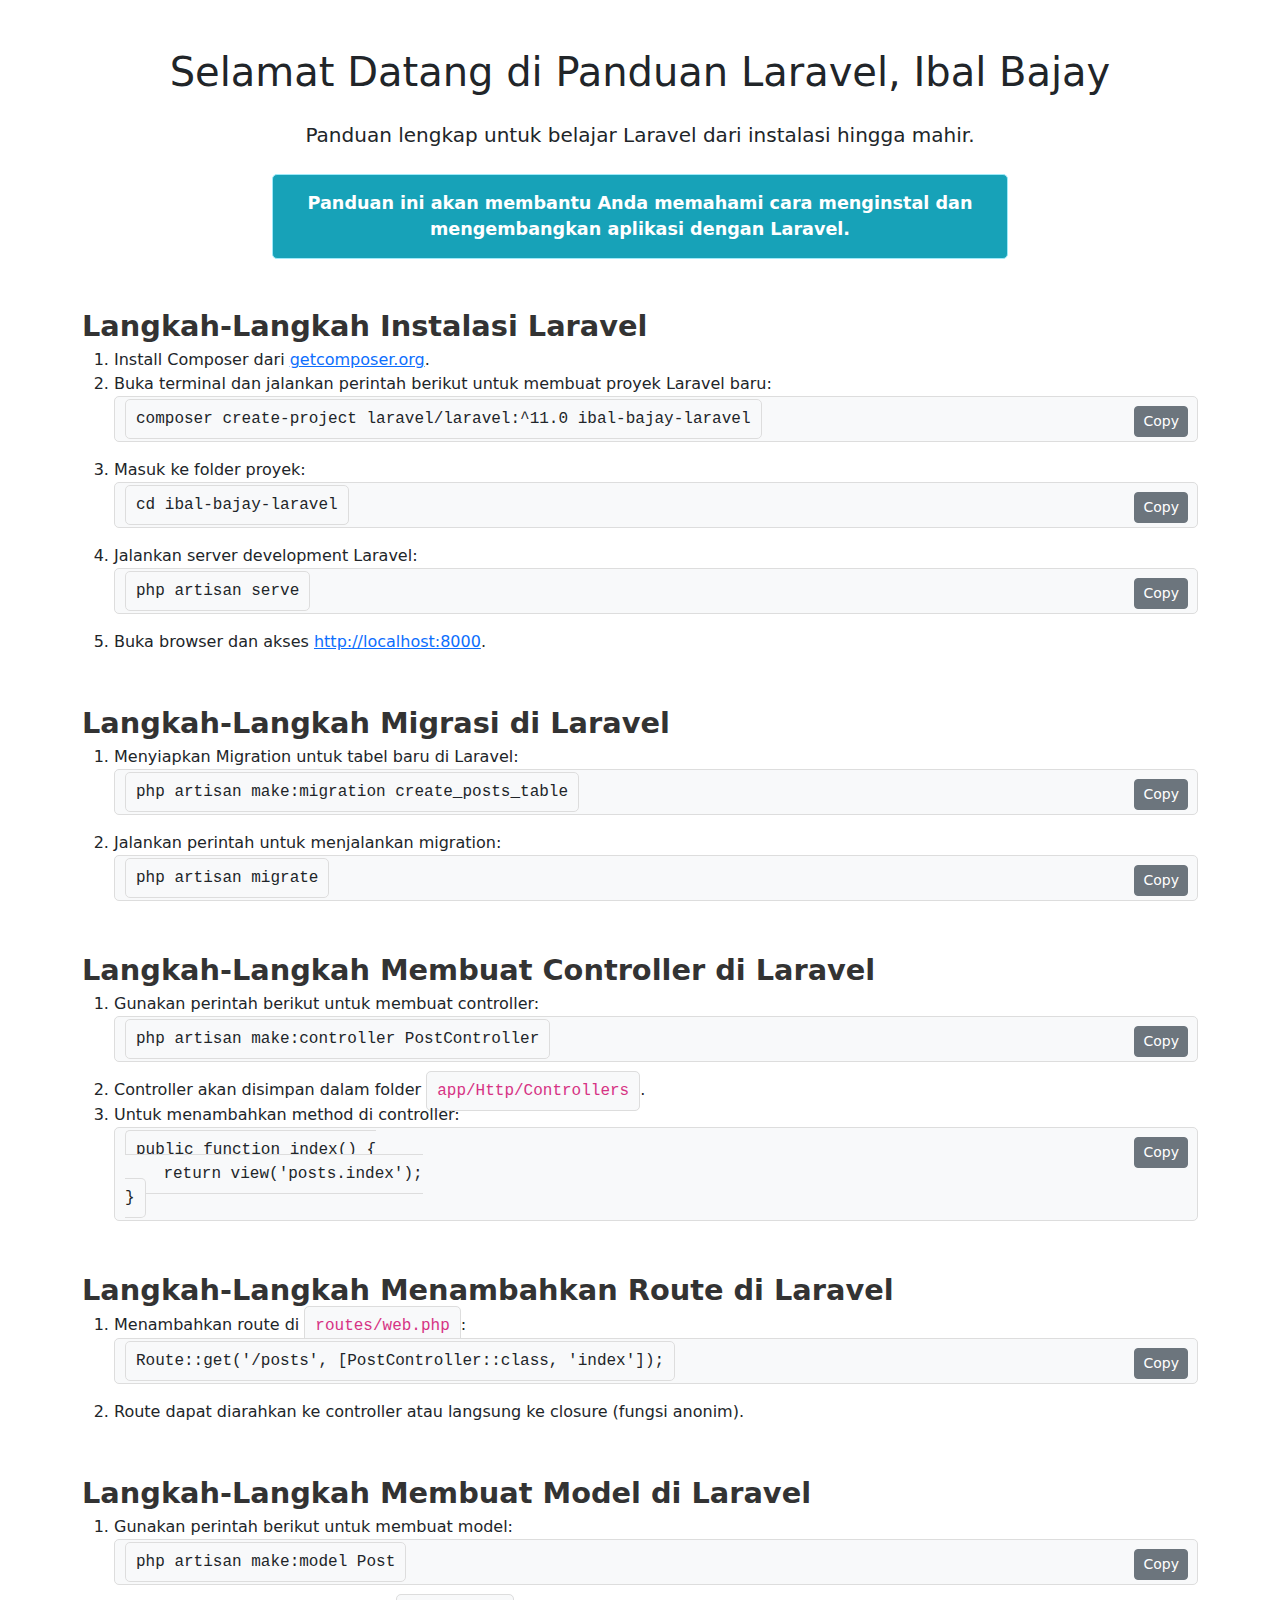
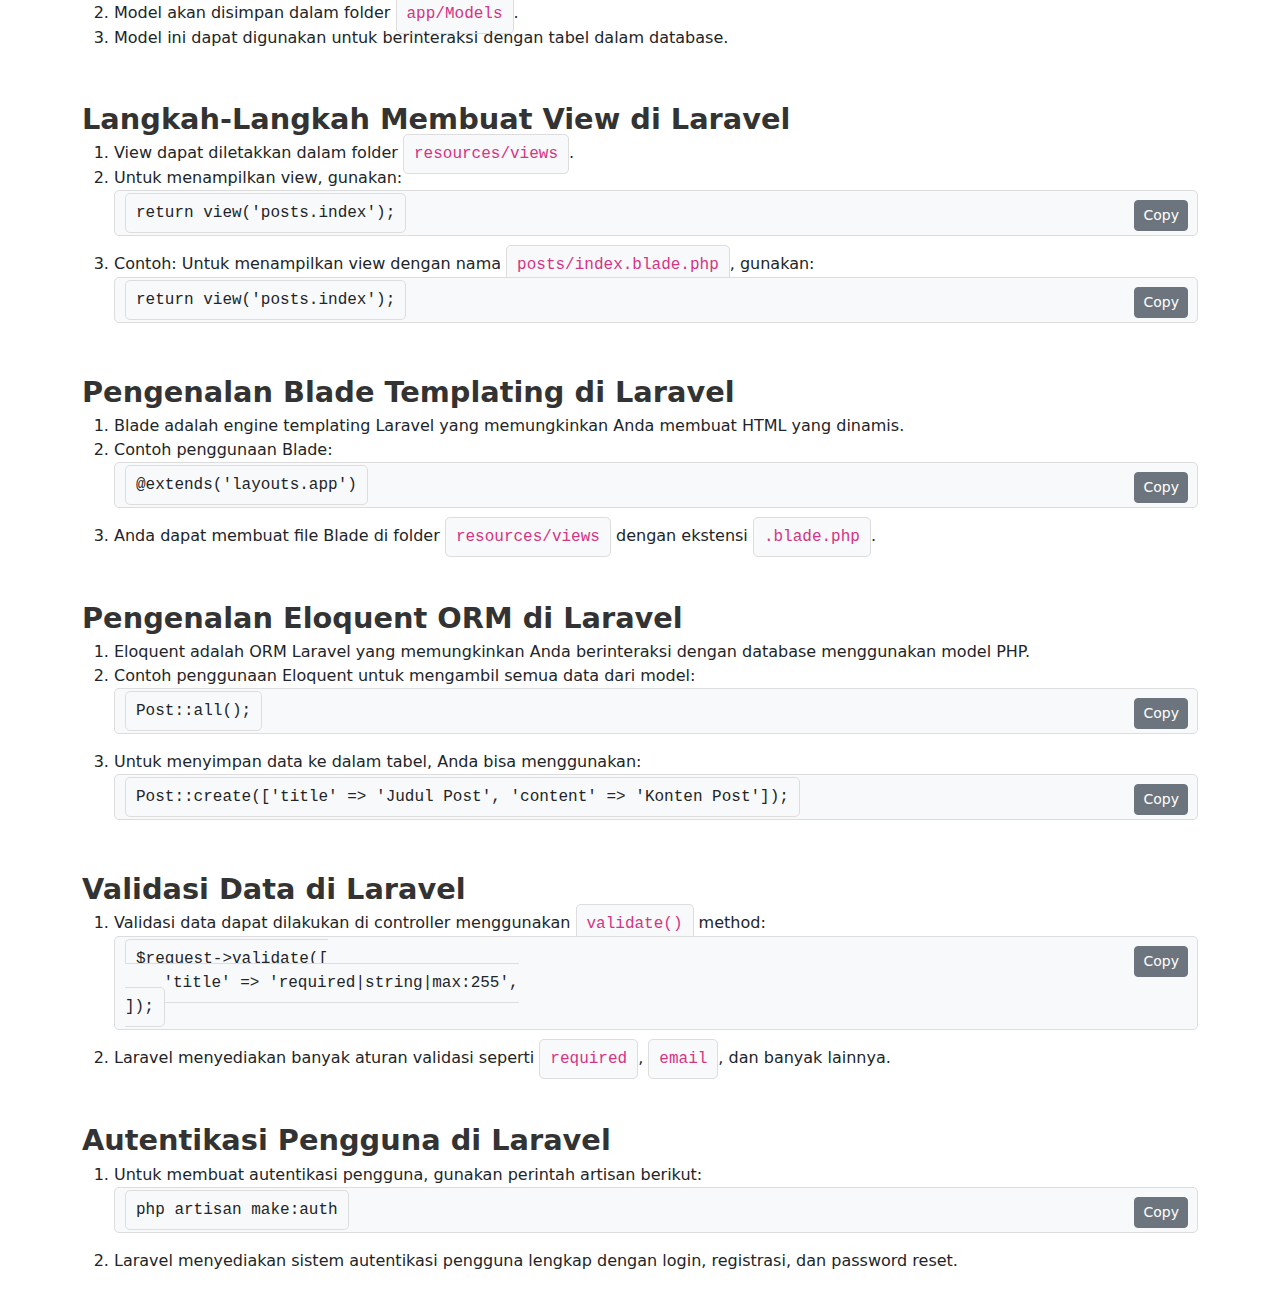
<file: index.html>
<!DOCTYPE html>
<html lang="id">
<head>
    <meta charset="UTF-8">
    <meta name="viewport" content="width=device-width, initial-scale=1.0">
    <title>Panduan Laravel - Ibal Bajay</title>

    <link href="https://cdn.jsdelivr.net/npm/bootstrap@5.3.0/dist/css/bootstrap.min.css" rel="stylesheet">
    <style>
        /* Styling untuk elemen kode yang dapat dicopy */
        pre, code {
            background-color: #f8f9fa;
            padding: 10px;
            border-radius: 5px;
            font-size: 1rem;
            border: 1px solid #ddd;
            word-wrap: break-word;
            overflow-wrap: break-word;
        }
        pre {
            white-space: pre-wrap;
        }
        .alert-info {
            background-color: #17a2b8;
            color: white;
            font-size: 1.1rem;
            padding: 15px;
            border-radius: 5px;
            font-weight: bold;
        }
        .section-title {
            margin-top: 30px;
            font-size: 1.8rem;
            font-weight: bold;
            color: #333;
        }
        /* Styling untuk tombol copy */
        .btn-copy {
            position: absolute;
            top: 10px;
            right: 10px;
            z-index: 10;
        }
        .btn-copy.success {
            background-color: #28a745;
            border-color: #28a745;
        }
        .btn-copy.success:hover {
            background-color: #218838;
            border-color: #1e7e34;
        }
    </style>
</head>
<body>

    <!-- Konten Halaman -->
    <main>
        <div class="container mt-5">
            <h1 class="text-center mb-4">Selamat Datang di Panduan Laravel, Ibal Bajay</h1>
            <p class="lead text-center mb-4">Panduan lengkap untuk belajar Laravel dari instalasi hingga mahir.</p>
            <div class="row">
                <div class="col-lg-8 mx-auto">
                    <div class="alert alert-info text-center">
                        Panduan ini akan membantu Anda memahami cara menginstal dan mengembangkan aplikasi dengan Laravel.
                    </div>
                </div>
            </div>

            <!-- Langkah-langkah Installasi Laravel -->
            <section class="installation-guide">
                <div class="section-title">Langkah-Langkah Instalasi Laravel</div>
                <ol>
                    <li>Install Composer dari <a href="https://getcomposer.org" target="_blank">getcomposer.org</a>.</li>
                    <li>Buka terminal dan jalankan perintah berikut untuk membuat proyek Laravel baru:
                        <div class="position-relative">
                            <pre><code>composer create-project laravel/laravel:^11.0 ibal-bajay-laravel</code></pre>
                            <button class="btn btn-sm btn-secondary btn-copy" onclick="copyCode(this)">Copy</button>
                        </div>
                    </li>
                    <li>Masuk ke folder proyek:
                        <div class="position-relative">
                            <pre><code>cd ibal-bajay-laravel</code></pre>
                            <button class="btn btn-sm btn-secondary btn-copy" onclick="copyCode(this)">Copy</button>
                        </div>
                    </li>
                    <li>Jalankan server development Laravel:
                        <div class="position-relative">
                            <pre><code>php artisan serve</code></pre>
                            <button class="btn btn-sm btn-secondary btn-copy" onclick="copyCode(this)">Copy</button>
                        </div>
                    </li>
                    <li>Buka browser dan akses <a href="http://localhost:8000" target="_blank">http://localhost:8000</a>.</li>
                </ol>
            </section>

            <!-- Migration -->
            <section class="migration-guide mt-5">
                <div class="section-title">Langkah-Langkah Migrasi di Laravel</div>
                <ol>
                    <li>Menyiapkan Migration untuk tabel baru di Laravel:</li>
                    <div class="position-relative">
                        <pre><code>php artisan make:migration create_posts_table</code></pre>
                        <button class="btn btn-sm btn-secondary btn-copy" onclick="copyCode(this)">Copy</button>
                    </div>
                    <li>Jalankan perintah untuk menjalankan migration:
                        <div class="position-relative">
                            <pre><code>php artisan migrate</code></pre>
                            <button class="btn btn-sm btn-secondary btn-copy" onclick="copyCode(this)">Copy</button>
                        </div>
                    </li>
                </ol>
            </section>

            <!-- Controller -->
            <section class="controller-guide mt-5">
                <div class="section-title">Langkah-Langkah Membuat Controller di Laravel</div>
                <ol>
                    <li>Gunakan perintah berikut untuk membuat controller:</li>
                    <div class="position-relative">
                        <pre><code>php artisan make:controller PostController</code></pre>
                        <button class="btn btn-sm btn-secondary btn-copy" onclick="copyCode(this)">Copy</button>
                    </div>
                    <li>Controller akan disimpan dalam folder <code>app/Http/Controllers</code>.</li>
                    <li>Untuk menambahkan method di controller:
                        <div class="position-relative">
                            <pre><code>public function index() {
    return view('posts.index');
}</code></pre>
                            <button class="btn btn-sm btn-secondary btn-copy" onclick="copyCode(this)">Copy</button>
                        </div>
                    </li>
                </ol>
            </section>

            <!-- Route -->
            <section class="route-guide mt-5">
                <div class="section-title">Langkah-Langkah Menambahkan Route di Laravel</div>
                <ol>
                    <li>Menambahkan route di <code>routes/web.php</code>:</li>
                    <div class="position-relative">
                        <pre><code>Route::get('/posts', [PostController::class, 'index']);</code></pre>
                        <button class="btn btn-sm btn-secondary btn-copy" onclick="copyCode(this)">Copy</button>
                    </div>
                    <li>Route dapat diarahkan ke controller atau langsung ke closure (fungsi anonim).</li>
                </ol>
            </section>

            <!-- Model -->
            <section class="model-guide mt-5">
                <div class="section-title">Langkah-Langkah Membuat Model di Laravel</div>
                <ol>
                    <li>Gunakan perintah berikut untuk membuat model:</li>
                    <div class="position-relative">
                        <pre><code>php artisan make:model Post</code></pre>
                        <button class="btn btn-sm btn-secondary btn-copy" onclick="copyCode(this)">Copy</button>
                    </div>
                    <li>Model akan disimpan dalam folder <code>app/Models</code>.</li>
                    <li>Model ini dapat digunakan untuk berinteraksi dengan tabel dalam database.</li>
                </ol>
            </section>

            <!-- View -->
            <section class="view-guide mt-5">
                <div class="section-title">Langkah-Langkah Membuat View di Laravel</div>
                <ol>
                    <li>View dapat diletakkan dalam folder <code>resources/views</code>.</li>
                    <li>Untuk menampilkan view, gunakan:
                        <div class="position-relative">
                            <pre><code>return view('posts.index');</code></pre>
                            <button class="btn btn-sm btn-secondary btn-copy" onclick="copyCode(this)">Copy</button>
                        </div>
                    </li>
                    <li>Contoh: Untuk menampilkan view dengan nama <code>posts/index.blade.php</code>, gunakan:
                        <div class="position-relative">
                            <pre><code>return view('posts.index');</code></pre>
                            <button class="btn btn-sm btn-secondary btn-copy" onclick="copyCode(this)">Copy</button>
                        </div>
                    </li>
                </ol>
            </section>

            <!-- Blade Templating -->
            <section class="blade-guide mt-5">
                <div class="section-title">Pengenalan Blade Templating di Laravel</div>
                <ol>
                    <li>Blade adalah engine templating Laravel yang memungkinkan Anda membuat HTML yang dinamis.</li>
                    <li>Contoh penggunaan Blade:
                        <div class="position-relative">
                            <pre><code>@extends('layouts.app')</code></pre>
                            <button class="btn btn-sm btn-secondary btn-copy" onclick="copyCode(this)">Copy</button>
                        </div>
                    </li>
                    <li>Anda dapat membuat file Blade di folder <code>resources/views</code> dengan ekstensi <code>.blade.php</code>.</li>
                </ol>
            </section>

            <!-- Eloquent ORM -->
            <section class="eloquent-guide mt-5">
                <div class="section-title">Pengenalan Eloquent ORM di Laravel</div>
                <ol>
                    <li>Eloquent adalah ORM Laravel yang memungkinkan Anda berinteraksi dengan database menggunakan model PHP.</li>
                    <li>Contoh penggunaan Eloquent untuk mengambil semua data dari model:
                        <div class="position-relative">
                            <pre><code>Post::all();</code></pre>
                            <button class="btn btn-sm btn-secondary btn-copy" onclick="copyCode(this)">Copy</button>
                        </div>
                    </li>
                    <li>Untuk menyimpan data ke dalam tabel, Anda bisa menggunakan:
                        <div class="position-relative">
                            <pre><code>Post::create(['title' => 'Judul Post', 'content' => 'Konten Post']);</code></pre>
                            <button class="btn btn-sm btn-secondary btn-copy" onclick="copyCode(this)">Copy</button>
                        </div>
                    </li>
                </ol>
            </section>

            <!-- Validation -->
            <section class="validation-guide mt-5">
                <div class="section-title">Validasi Data di Laravel</div>
                <ol>
                    <li>Validasi data dapat dilakukan di controller menggunakan <code>validate()</code> method:</li>
                    <div class="position-relative">
                        <pre><code>$request->validate([
    'title' => 'required|string|max:255',
]);</code></pre>
                        <button class="btn btn-sm btn-secondary btn-copy" onclick="copyCode(this)">Copy</button>
                    </div>
                    <li>Laravel menyediakan banyak aturan validasi seperti <code>required</code>, <code>email</code>, dan banyak lainnya.</li>
                </ol>
            </section>

            <!-- Authentication -->
            <section class="auth-guide mt-5">
                <div class="section-title">Autentikasi Pengguna di Laravel</div>
                <ol>
                    <li>Untuk membuat autentikasi pengguna, gunakan perintah artisan berikut:
                        <div class="position-relative">
                            <pre><code>php artisan make:auth</code></pre>
                            <button class="btn btn-sm btn-secondary btn-copy" onclick="copyCode(this)">Copy</button>
                        </div>
                    </li>
                    <li>Laravel menyediakan sistem autentikasi pengguna lengkap dengan login, registrasi, dan password reset.</li>
                </ol>
            </section>

        </div>
    </main>

    <script>
        // Fungsi untuk menyalin kode
        function copyCode(button) {
            const code = button.previousElementSibling.querySelector('code');
            const range = document.createRange();
            range.selectNode(code);
            window.getSelection().removeAllRanges();
            window.getSelection().addRange(range);
            try {
                document.execCommand('copy');
                button.classList.add('success');
                setTimeout(() => {
                    button.classList.remove('success');
                }, 1000); // Reset tombol setelah 1 detik
            } catch (err) {
                alert('Gagal menyalin kode.');
            }
            window.getSelection().removeAllRanges();
        }
    </script>
    
    <script src="https://cdn.jsdelivr.net/npm/bootstrap@5.3.0/dist/js/bootstrap.bundle.min.js"></script>
</body>
</html>
</file>
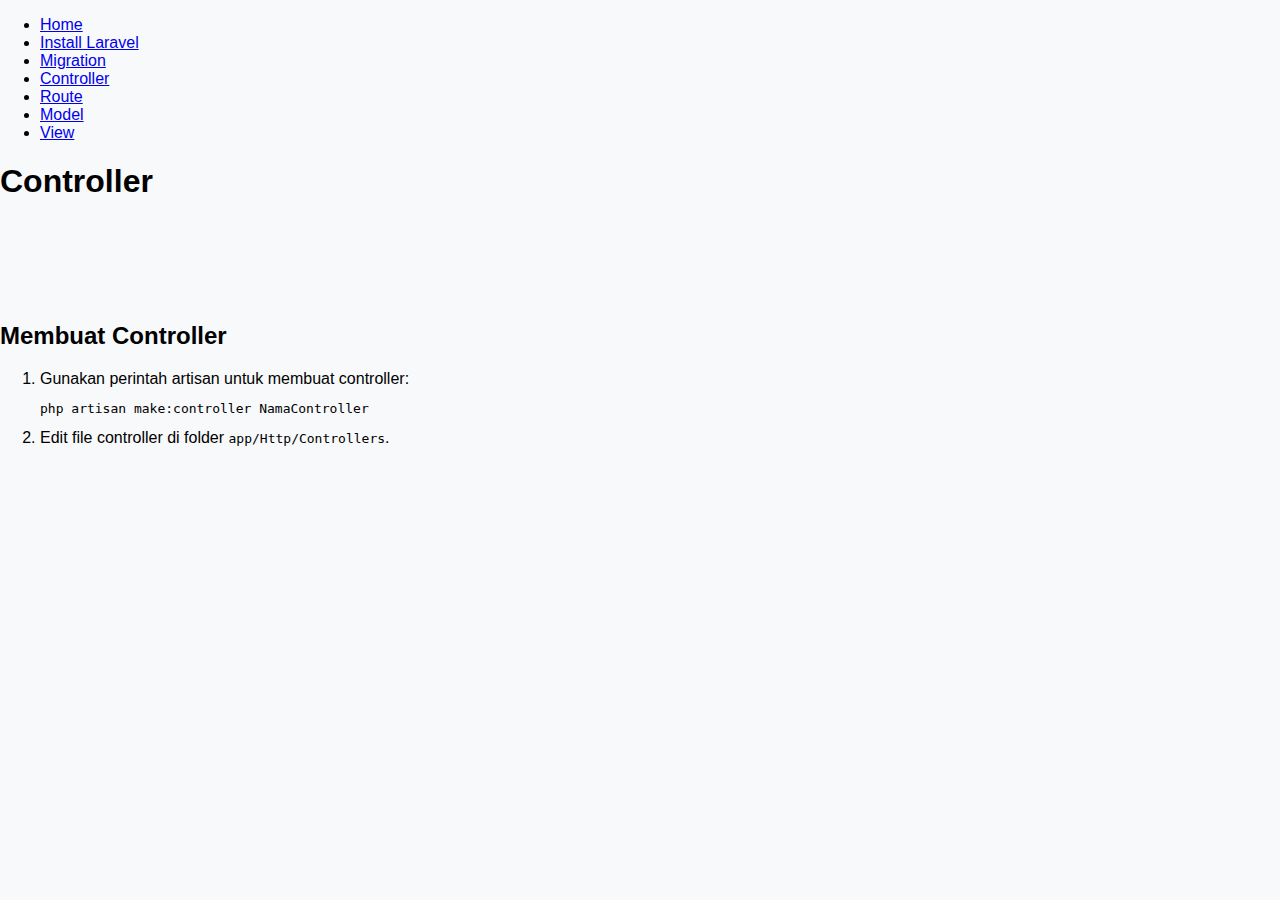
<file: pages/controller.html>
<!DOCTYPE html>
<html lang="id">
<head>
    <meta charset="UTF-8">
    <meta name="viewport" content="width=device-width, initial-scale=1.0">
    <title>Controller</title>
    <link rel="stylesheet" href="../css/style.css">
</head>
<body>
    <header>
        <nav>
            <ul>
                <li><a href="../index.html">Home</a></li>
                <li><a href="install.html">Install Laravel</a></li>
                <li><a href="migration.html">Migration</a></li>
                <li><a href="controller.html">Controller</a></li>
                <li><a href="route.html">Route</a></li>
                <li><a href="model.html">Model</a></li>
                <li><a href="view.html">View</a></li>
            </ul>
        </nav>
        <h1>Controller</h1>
    </header>
    <main>
        <section>
            <h2>Membuat Controller</h2>
            <ol>
                <li>Gunakan perintah artisan untuk membuat controller:
                    <pre><code>php artisan make:controller NamaController</code></pre>
                </li>
                <li>Edit file controller di folder <code>app/Http/Controllers</code>.</li>
            </ol>
        </section>
    </main>
</body>
</html>
</file>
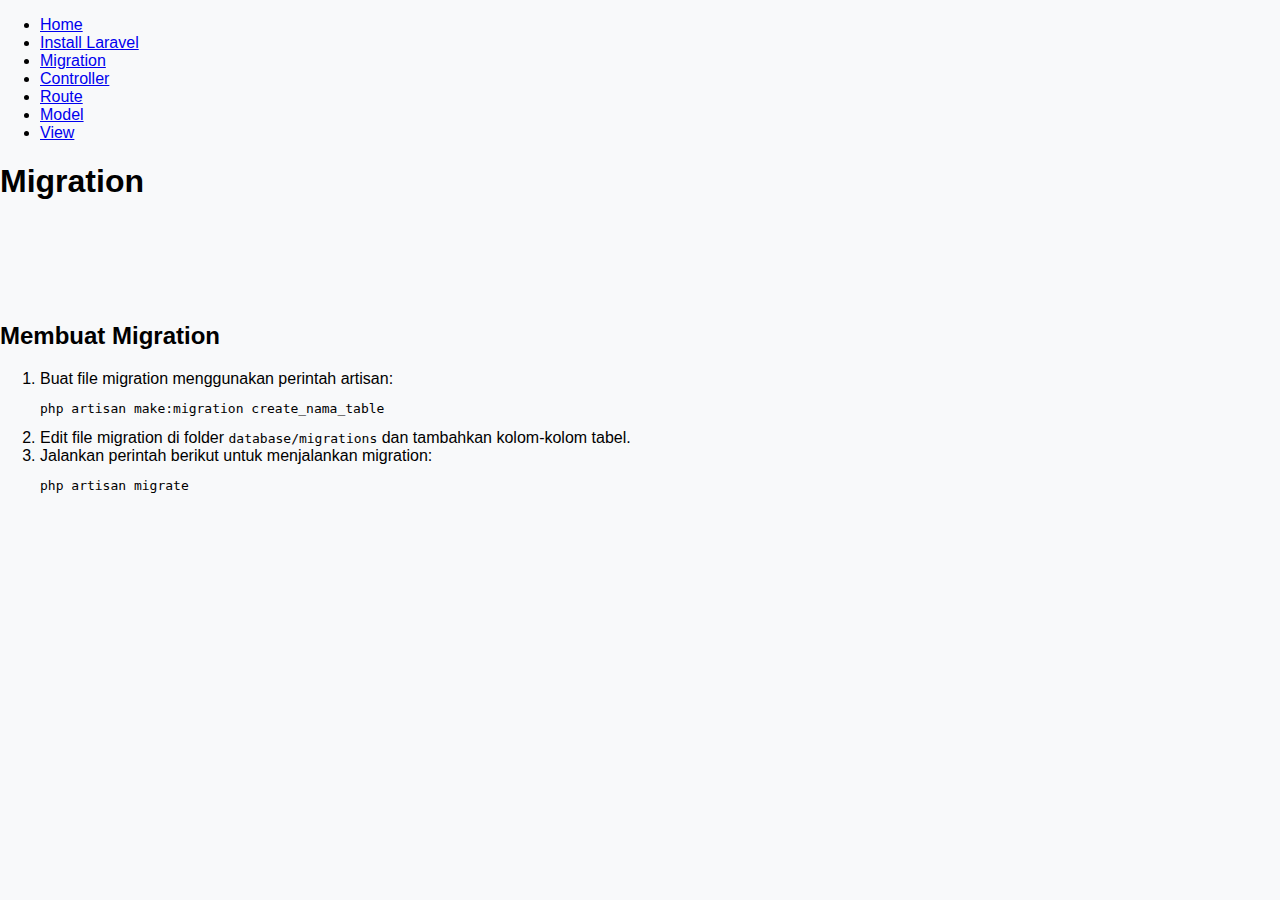
<file: pages/migration.html>
<!DOCTYPE html>
<html lang="id">
<head>
    <meta charset="UTF-8">
    <meta name="viewport" content="width=device-width, initial-scale=1.0">
    <title>Migration</title>
    <link rel="stylesheet" href="../css/style.css">
</head>
<body>
    <header>
        <nav>
            <ul>
                <li><a href="../index.html">Home</a></li>
                <li><a href="install.html">Install Laravel</a></li>
                <li><a href="migration.html">Migration</a></li>
                <li><a href="controller.html">Controller</a></li>
                <li><a href="route.html">Route</a></li>
                <li><a href="model.html">Model</a></li>
                <li><a href="view.html">View</a></li>
            </ul>
        </nav>
        <h1>Migration</h1>
    </header>
    <main>
        <section>
            <h2>Membuat Migration</h2>
            <ol>
                <li>Buat file migration menggunakan perintah artisan:
                    <pre><code>php artisan make:migration create_nama_table</code></pre>
                </li>
                <li>Edit file migration di folder <code>database/migrations</code> dan tambahkan kolom-kolom tabel.</li>
                <li>Jalankan perintah berikut untuk menjalankan migration:
                    <pre><code>php artisan migrate</code></pre>
                </li>
            </ol>
        </section>
    </main>
</body>
</html>
</file>
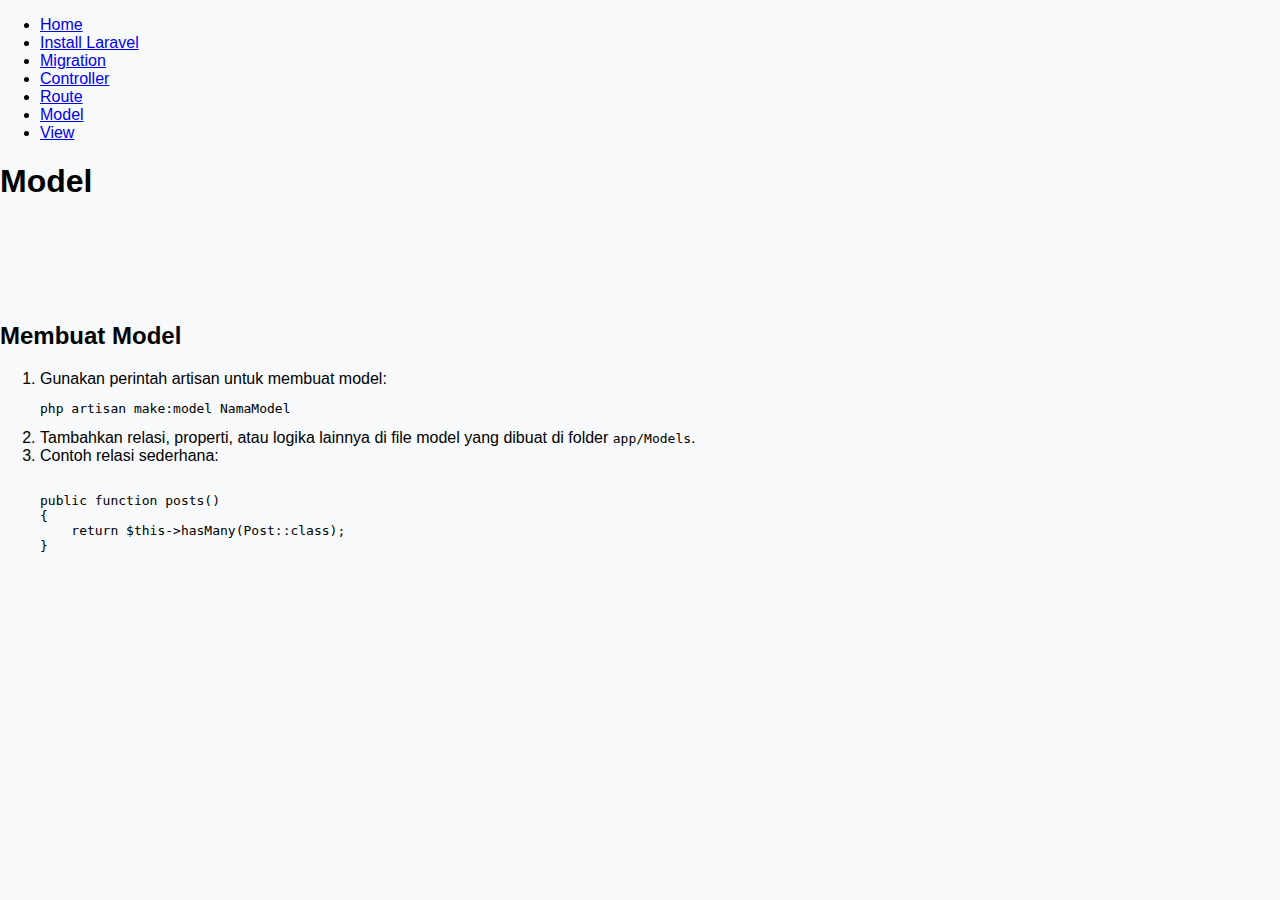
<file: pages/model.html>
<!DOCTYPE html>
<html lang="id">
<head>
    <meta charset="UTF-8">
    <meta name="viewport" content="width=device-width, initial-scale=1.0">
    <title>Model</title>
    <link rel="stylesheet" href="../css/style.css">
</head>
<body>
    <header>
        <nav>
            <ul>
                <li><a href="../index.html">Home</a></li>
                <li><a href="install.html">Install Laravel</a></li>
                <li><a href="migration.html">Migration</a></li>
                <li><a href="controller.html">Controller</a></li>
                <li><a href="route.html">Route</a></li>
                <li><a href="model.html">Model</a></li>
                <li><a href="view.html">View</a></li>
            </ul>
        </nav>
        <h1>Model</h1>
    </header>
    <main>
        <section>
            <h2>Membuat Model</h2>
            <ol>
                <li>Gunakan perintah artisan untuk membuat model:
                    <pre><code>php artisan make:model NamaModel</code></pre>
                </li>
                <li>Tambahkan relasi, properti, atau logika lainnya di file model yang dibuat di folder <code>app/Models</code>.</li>
                <li>Contoh relasi sederhana:
                    <pre><code>
public function posts()
{
    return $this->hasMany(Post::class);
}
                    </code></pre>
                </li>
            </ol>
        </section>
    </main>
</body>
</html>
</file>
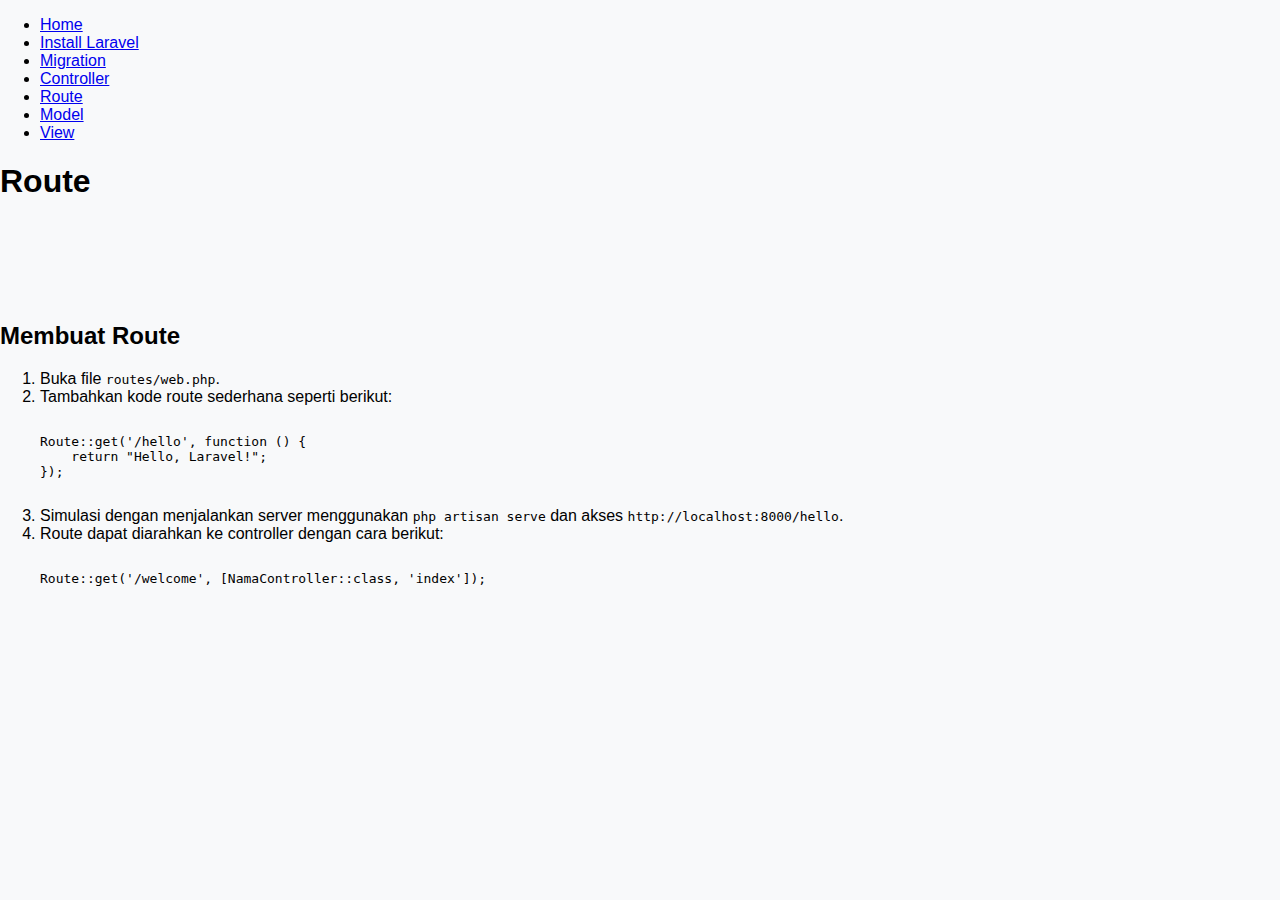
<file: pages/route.html>
<!DOCTYPE html>
<html lang="id">
<head>
    <meta charset="UTF-8">
    <meta name="viewport" content="width=device-width, initial-scale=1.0">
    <title>Route</title>
    <link rel="stylesheet" href="../css/style.css">
</head>
<body>
    <header>
        <nav>
            <ul>
                <li><a href="../index.html">Home</a></li>
                <li><a href="install.html">Install Laravel</a></li>
                <li><a href="migration.html">Migration</a></li>
                <li><a href="controller.html">Controller</a></li>
                <li><a href="route.html">Route</a></li>
                <li><a href="model.html">Model</a></li>
                <li><a href="view.html">View</a></li>
            </ul>
        </nav>
        <h1>Route</h1>
    </header>
    <main>
        <section>
            <h2>Membuat Route</h2>
            <ol>
                <li>Buka file <code>routes/web.php</code>.</li>
                <li>Tambahkan kode route sederhana seperti berikut:
                    <pre><code>
Route::get('/hello', function () {
    return "Hello, Laravel!";
});
                    </code></pre>
                </li>
                <li>Simulasi dengan menjalankan server menggunakan <code>php artisan serve</code> dan akses <code>http://localhost:8000/hello</code>.</li>
                <li>Route dapat diarahkan ke controller dengan cara berikut:
                    <pre><code>
Route::get('/welcome', [NamaController::class, 'index']);
                    </code></pre>
                </li>
            </ol>
        </section>
    </main>
</body>
</html>
</file>
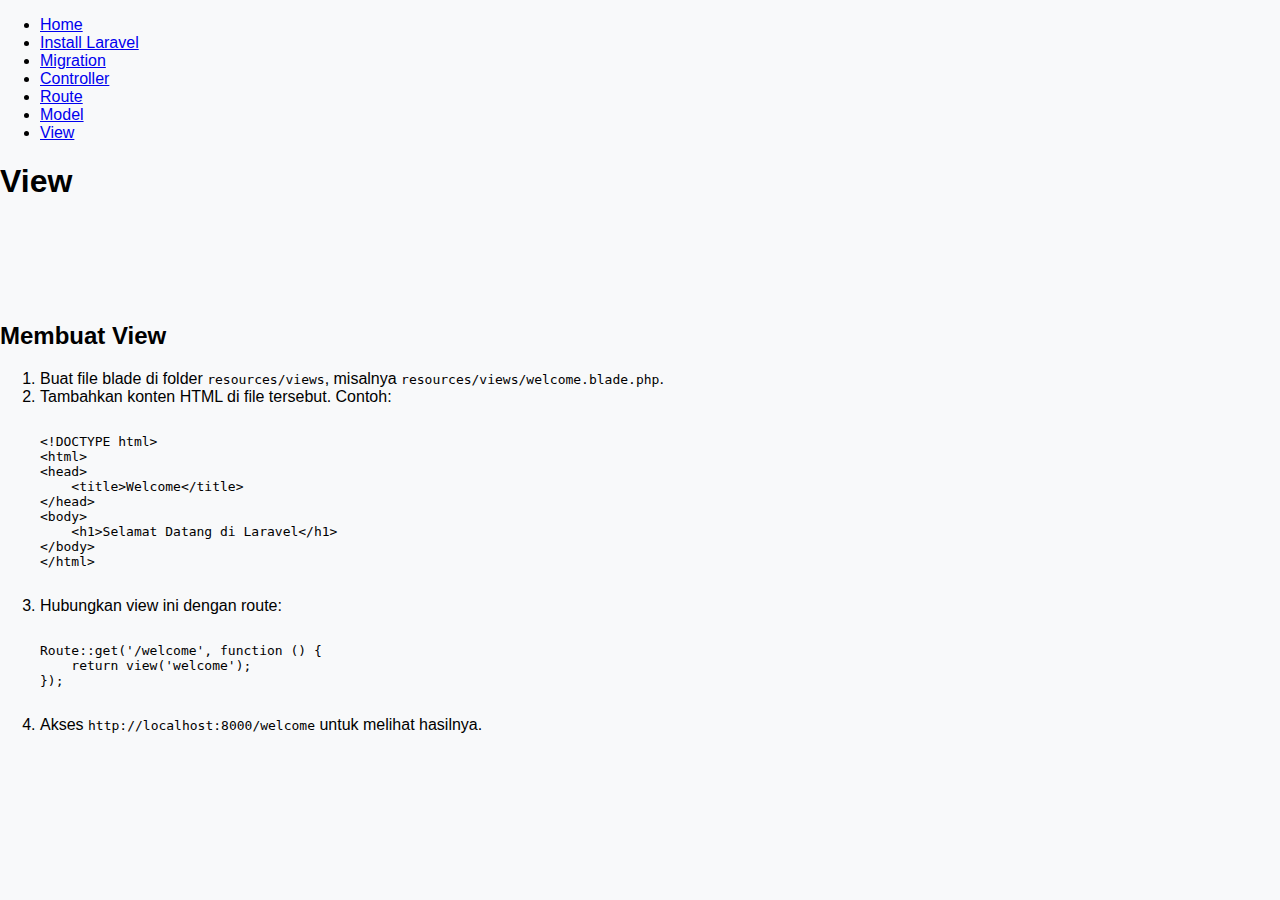
<file: pages/view.html>
<!DOCTYPE html>
<html lang="id">
<head>
    <meta charset="UTF-8">
    <meta name="viewport" content="width=device-width, initial-scale=1.0">
    <title>View</title>
    <link rel="stylesheet" href="../css/style.css">
</head>
<body>
    <header>
        <nav>
            <ul>
                <li><a href="../index.html">Home</a></li>
                <li><a href="install.html">Install Laravel</a></li>
                <li><a href="migration.html">Migration</a></li>
                <li><a href="controller.html">Controller</a></li>
                <li><a href="route.html">Route</a></li>
                <li><a href="model.html">Model</a></li>
                <li><a href="view.html">View</a></li>
            </ul>
        </nav>
        <h1>View</h1>
    </header>
    <main>
        <section>
            <h2>Membuat View</h2>
            <ol>
                <li>Buat file blade di folder <code>resources/views</code>, misalnya <code>resources/views/welcome.blade.php</code>.</li>
                <li>Tambahkan konten HTML di file tersebut. Contoh:
                    <pre><code>
&lt;!DOCTYPE html&gt;
&lt;html&gt;
&lt;head&gt;
    &lt;title&gt;Welcome&lt;/title&gt;
&lt;/head&gt;
&lt;body&gt;
    &lt;h1&gt;Selamat Datang di Laravel&lt;/h1&gt;
&lt;/body&gt;
&lt;/html&gt;
                    </code></pre>
                </li>
                <li>Hubungkan view ini dengan route:
                    <pre><code>
Route::get('/welcome', function () {
    return view('welcome');
});
                    </code></pre>
                </li>
                <li>Akses <code>http://localhost:8000/welcome</code> untuk melihat hasilnya.</li>
            </ol>
        </section>
    </main>
</body>
</html>
</file>
<file: css/style.css>
/* Global Styling */
body {
    margin: 0;
    font-family: 'Arial', sans-serif;
    background-color: #f8f9fa;
    display: flex;
    flex-direction: column;
    min-height: 100vh;  /* Pastikan halaman memiliki tinggi 100% */
}

/* Navbar Styling */
.navbar {
    display: flex;
    justify-content: space-between;
    align-items: center;
    background-color: #343a40; /* Warna navbar */
    padding: 1rem 2rem;
    color: white;
    position: fixed;
    top: 0;
    width: 100%;
    z-index: 1000;
}

.navbar .logo a {
    text-decoration: none;
    font-size: 1.5rem;
    color: white;
    font-weight: bold;
}

.navbar .nav-links {
    list-style: none;
    display: flex;
    margin: 0;
    padding: 0;
}

.navbar .nav-links li {
    margin: 0 1rem;
}

.navbar .nav-links li a {
    text-decoration: none;
    color: white;
    font-size: 1rem;
    transition: color 0.3s ease;
}

.navbar .nav-links li a:hover {
    color: #ffdd57;
}

/* Burger menu for small screens */
.burger {
    display: none;
    cursor: pointer;
}

.burger div {
    width: 25px;
    height: 3px;
    background-color: white;
    margin: 5px;
    transition: all 0.3s ease;
}

/* Responsive Design */
@media (max-width: 768px) {
    .burger {
        display: block;
    }

    .nav-links {
        display: none;
        flex-direction: column;
        background-color: #343a40; /* Warna navbar */
        position: absolute;
        top: 60px;
        right: 20px;
        width: 200px;
        padding: 1rem;
        border-radius: 10px;
        box-shadow: 0px 4px 10px rgba(0, 0, 0, 0.1);
    }

    .nav-links.active {
        display: flex;
    }

    .nav-links li {
        margin: 1rem 0;
        text-align: center;
    }
}

/* Burger Animation */
.burger.toggle .line1 {
    transform: rotate(-45deg) translate(-5px, 6px);
}

.burger.toggle .line2 {
    opacity: 0;
}

.burger.toggle .line3 {
    transform: rotate(45deg) translate(-5px, -6px);
}

/* Main Content Styling */
main {
    padding-top: 80px; /* Memberikan jarak pada konten agar tidak tertutup navbar */
    flex: 1;  /* Membuat konten utama mengisi ruang yang tersedia */
}

/* Styling untuk alert */
.alert-info {
    background-color: #17a2b8;
    color: white;
    font-size: 1.1rem;
    padding: 15px;
    border-radius: 5px;
    font-weight: bold;
}
</file>
